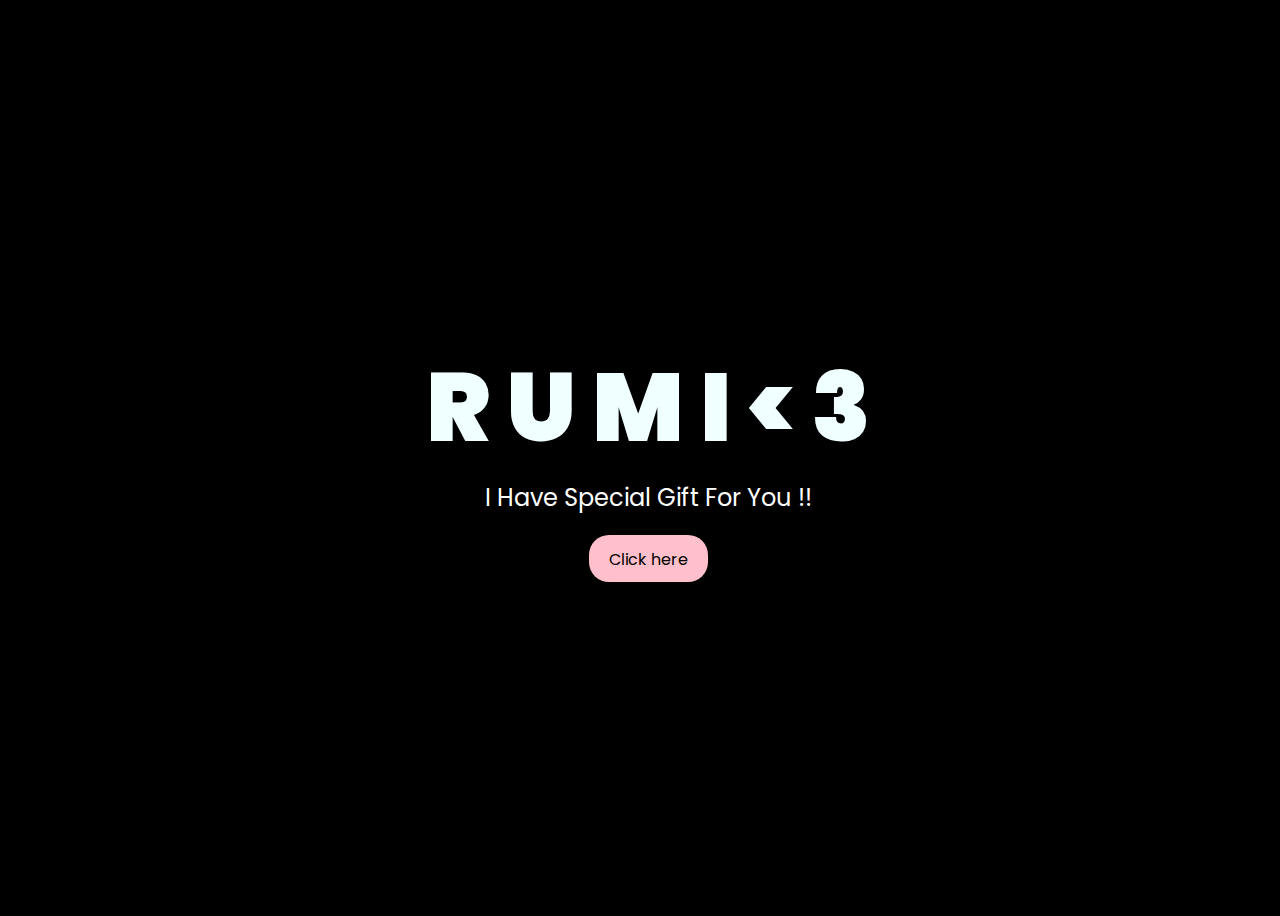
<file: index.html>
<!DOCTYPE html>
<html lang="en">
<head>
    <meta charset="UTF-8">
    <meta http-equiv="X-UA-Compatible" content="IE=edge">
    <meta name="viewport" content="width=device-width, initial-scale=1.0">
    <link rel="stylesheet" href="css/style.css">
    <link rel="icon" href="img/flowers.png" type="image/x-icon">
    <title>FLORES</title>
</head>
<body>
    <div class="greetings">
        <span>R</span>
        <span>U</span>
        <span>M</span>
        <span>I</span>
        <span><</span>
        <span>3</span>
            
    </div>
    <div class="description">
        <span>I Have Special Gift For You !!</span>
    </div>
    <div class="button">
        <button>
            <a href="FLORES.html">Click here</a>
        </button>
        
    </div>
</body>
</html>
</file>
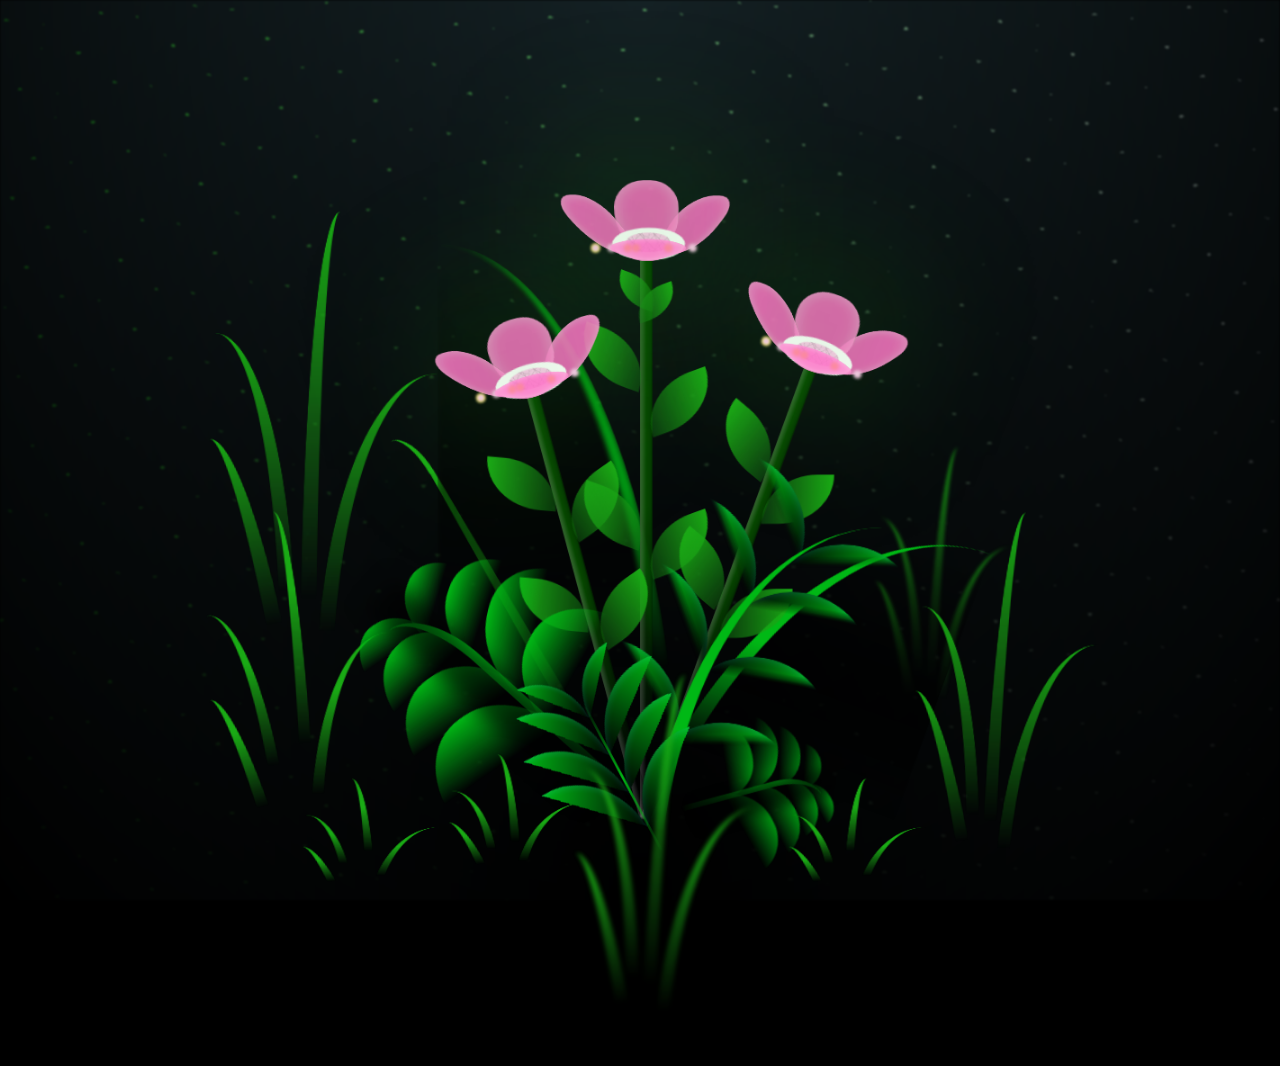
<file: FLORES.html>
<!DOCTYPE html>
<html lang="en">
<head>
    <meta charset="UTF-8">
    <meta http-equiv="X-UA-Compatible" content="IE=edge">
    <meta name="viewport" content="width=device-width, initial-scale=1.0">
    <link rel="stylesheet" href="css/main.css">
    <link rel="icon" href="img/flowers.png" type="image/x-icon">
    <title>FLORES</title>
</head>

<body class="container">
    <div class="night"></div>
    <div class="flowers">
      <div class="flower flower--1">
        <div class="flower__leafs flower__leafs--1">
          <div class="flower__leaf flower__leaf--1"></div>
          <div class="flower__leaf flower__leaf--2"></div>
          <div class="flower__leaf flower__leaf--3"></div>
          <div class="flower__leaf flower__leaf--4"></div>
          <div class="flower__white-circle"></div>
  
          <div class="flower__light flower__light--1"></div>
          <div class="flower__light flower__light--2"></div>
          <div class="flower__light flower__light--3"></div>
          <div class="flower__light flower__light--4"></div>
          <div class="flower__light flower__light--5"></div>
          <div class="flower__light flower__light--6"></div>
          <div class="flower__light flower__light--7"></div>
          <div class="flower__light flower__light--8"></div>
  
        </div>
        <div class="flower__line">
          <div class="flower__line__leaf flower__line__leaf--1"></div>
          <div class="flower__line__leaf flower__line__leaf--2"></div>
          <div class="flower__line__leaf flower__line__leaf--3"></div>
          <div class="flower__line__leaf flower__line__leaf--4"></div>
          <div class="flower__line__leaf flower__line__leaf--5"></div>
          <div class="flower__line__leaf flower__line__leaf--6"></div>
        </div>
      </div>
  
      <div class="flower flower--2">
        <div class="flower__leafs flower__leafs--2">
          <div class="flower__leaf flower__leaf--1"></div>
          <div class="flower__leaf flower__leaf--2"></div>
          <div class="flower__leaf flower__leaf--3"></div>
          <div class="flower__leaf flower__leaf--4"></div>
          <div class="flower__white-circle"></div>
  
          <div class="flower__light flower__light--1"></div>
          <div class="flower__light flower__light--2"></div>
          <div class="flower__light flower__light--3"></div>
          <div class="flower__light flower__light--4"></div>
          <div class="flower__light flower__light--5"></div>
          <div class="flower__light flower__light--6"></div>
          <div class="flower__light flower__light--7"></div>
          <div class="flower__light flower__light--8"></div>
  
        </div>
        <div class="flower__line">
          <div class="flower__line__leaf flower__line__leaf--1"></div>
          <div class="flower__line__leaf flower__line__leaf--2"></div>
          <div class="flower__line__leaf flower__line__leaf--3"></div>
          <div class="flower__line__leaf flower__line__leaf--4"></div>
        </div>
      </div>
  
      <div class="flower flower--3">
        <div class="flower__leafs flower__leafs--3">
          <div class="flower__leaf flower__leaf--1"></div>
          <div class="flower__leaf flower__leaf--2"></div>
          <div class="flower__leaf flower__leaf--3"></div>
          <div class="flower__leaf flower__leaf--4"></div>
          <div class="flower__white-circle"></div>
  
          <div class="flower__light flower__light--1"></div>
          <div class="flower__light flower__light--2"></div>
          <div class="flower__light flower__light--3"></div>
          <div class="flower__light flower__light--4"></div>
          <div class="flower__light flower__light--5"></div>
          <div class="flower__light flower__light--6"></div>
          <div class="flower__light flower__light--7"></div>
          <div class="flower__light flower__light--8"></div>
  
        </div>
        <div class="flower__line">
          <div class="flower__line__leaf flower__line__leaf--1"></div>
          <div class="flower__line__leaf flower__line__leaf--2"></div>
          <div class="flower__line__leaf flower__line__leaf--3"></div>
          <div class="flower__line__leaf flower__line__leaf--4"></div>
        </div>
      </div>
  
      <div class="grow-ans" style="--d:1.2s">
        <div class="flower__g-long">
          <div class="flower__g-long__top"></div>
          <div class="flower__g-long__bottom"></div>
        </div>
      </div>
  
      <div class="growing-grass">
        <div class="flower__grass flower__grass--1">
          <div class="flower__grass--top"></div>
          <div class="flower__grass--bottom"></div>
          <div class="flower__grass__leaf flower__grass__leaf--1"></div>
          <div class="flower__grass__leaf flower__grass__leaf--2"></div>
          <div class="flower__grass__leaf flower__grass__leaf--3"></div>
          <div class="flower__grass__leaf flower__grass__leaf--4"></div>
          <div class="flower__grass__leaf flower__grass__leaf--5"></div>
          <div class="flower__grass__leaf flower__grass__leaf--6"></div>
          <div class="flower__grass__leaf flower__grass__leaf--7"></div>
          <div class="flower__grass__leaf flower__grass__leaf--8"></div>
          <div class="flower__grass__overlay"></div>
        </div>
      </div>
  
      <div class="growing-grass">
        <div class="flower__grass flower__grass--2">
          <div class="flower__grass--top"></div>
          <div class="flower__grass--bottom"></div>
          <div class="flower__grass__leaf flower__grass__leaf--1"></div>
          <div class="flower__grass__leaf flower__grass__leaf--2"></div>
          <div class="flower__grass__leaf flower__grass__leaf--3"></div>
          <div class="flower__grass__leaf flower__grass__leaf--4"></div>
          <div class="flower__grass__leaf flower__grass__leaf--5"></div>
          <div class="flower__grass__leaf flower__grass__leaf--6"></div>
          <div class="flower__grass__leaf flower__grass__leaf--7"></div>
          <div class="flower__grass__leaf flower__grass__leaf--8"></div>
          <div class="flower__grass__overlay"></div>
        </div>
      </div>
  
      <div class="grow-ans" style="--d:2.4s">
        <div class="flower__g-right flower__g-right--1">
          <div class="leaf"></div>
        </div>
      </div>
  
      <div class="grow-ans" style="--d:2.8s">
        <div class="flower__g-right flower__g-right--2">
          <div class="leaf"></div>
        </div>
      </div>
  
      <div class="grow-ans" style="--d:2.8s">
        <div class="flower__g-front">
          <div class="flower__g-front__leaf-wrapper flower__g-front__leaf-wrapper--1">
            <div class="flower__g-front__leaf"></div>
          </div>
          <div class="flower__g-front__leaf-wrapper flower__g-front__leaf-wrapper--2">
            <div class="flower__g-front__leaf"></div>
          </div>
          <div class="flower__g-front__leaf-wrapper flower__g-front__leaf-wrapper--3">
            <div class="flower__g-front__leaf"></div>
          </div>
          <div class="flower__g-front__leaf-wrapper flower__g-front__leaf-wrapper--4">
            <div class="flower__g-front__leaf"></div>
          </div>
          <div class="flower__g-front__leaf-wrapper flower__g-front__leaf-wrapper--5">
            <div class="flower__g-front__leaf"></div>
          </div>
          <div class="flower__g-front__leaf-wrapper flower__g-front__leaf-wrapper--6">
            <div class="flower__g-front__leaf"></div>
          </div>
          <div class="flower__g-front__leaf-wrapper flower__g-front__leaf-wrapper--7">
            <div class="flower__g-front__leaf"></div>
          </div>
          <div class="flower__g-front__leaf-wrapper flower__g-front__leaf-wrapper--8">
            <div class="flower__g-front__leaf"></div>
          </div>
          <div class="flower__g-front__line"></div>
        </div>
      </div>
  
      <div class="grow-ans" style="--d:3.2s">
        <div class="flower__g-fr">
          <div class="leaf"></div>
          <div class="flower__g-fr__leaf flower__g-fr__leaf--1"></div>
          <div class="flower__g-fr__leaf flower__g-fr__leaf--2"></div>
          <div class="flower__g-fr__leaf flower__g-fr__leaf--3"></div>
          <div class="flower__g-fr__leaf flower__g-fr__leaf--4"></div>
          <div class="flower__g-fr__leaf flower__g-fr__leaf--5"></div>
          <div class="flower__g-fr__leaf flower__g-fr__leaf--6"></div>
          <div class="flower__g-fr__leaf flower__g-fr__leaf--7"></div>
          <div class="flower__g-fr__leaf flower__g-fr__leaf--8"></div>
        </div>
      </div>
  
      <div class="long-g long-g--0">
        <div class="grow-ans" style="--d:3s">
          <div class="leaf leaf--0"></div>
        </div>
        <div class="grow-ans" style="--d:2.2s">
          <div class="leaf leaf--1"></div>
        </div>
        <div class="grow-ans" style="--d:3.4s">
          <div class="leaf leaf--2"></div>
        </div>
        <div class="grow-ans" style="--d:3.6s">
          <div class="leaf leaf--3"></div>
        </div>
      </div>
  
      <div class="long-g long-g--1">
        <div class="grow-ans" style="--d:3.6s">
          <div class="leaf leaf--0"></div>
        </div>
        <div class="grow-ans" style="--d:3.8s">
          <div class="leaf leaf--1"></div>
        </div>
        <div class="grow-ans" style="--d:4s">
          <div class="leaf leaf--2"></div>
        </div>
        <div class="grow-ans" style="--d:4.2s">
          <div class="leaf leaf--3"></div>
        </div>
      </div>
  
      <div class="long-g long-g--2">
        <div class="grow-ans" style="--d:4s">
          <div class="leaf leaf--0"></div>
        </div>
        <div class="grow-ans" style="--d:4.2s">
          <div class="leaf leaf--1"></div>
        </div>
        <div class="grow-ans" style="--d:4.4s">
          <div class="leaf leaf--2"></div>
        </div>
        <div class="grow-ans" style="--d:4.6s">
          <div class="leaf leaf--3"></div>
        </div>
      </div>
  
      <div class="long-g long-g--3">
        <div class="grow-ans" style="--d:4s">
          <div class="leaf leaf--0"></div>
        </div>
        <div class="grow-ans" style="--d:4.2s">
          <div class="leaf leaf--1"></div>
        </div>
        <div class="grow-ans" style="--d:3s">
          <div class="leaf leaf--2"></div>
        </div>
        <div class="grow-ans" style="--d:3.6s">
          <div class="leaf leaf--3"></div>
        </div>
      </div>
  
      <div class="long-g long-g--4">
        <div class="grow-ans" style="--d:4s">
          <div class="leaf leaf--0"></div>
        </div>
        <div class="grow-ans" style="--d:4.2s">
          <div class="leaf leaf--1"></div>
        </div>
        <div class="grow-ans" style="--d:3s">
          <div class="leaf leaf--2"></div>
        </div>
        <div class="grow-ans" style="--d:3.6s">
          <div class="leaf leaf--3"></div>
        </div>
      </div>
  
      <div class="long-g long-g--5">
        <div class="grow-ans" style="--d:4s">
          <div class="leaf leaf--0"></div>
        </div>
        <div class="grow-ans" style="--d:4.2s">
          <div class="leaf leaf--1"></div>
        </div>
        <div class="grow-ans" style="--d:3s">
          <div class="leaf leaf--2"></div>
        </div>
        <div class="grow-ans" style="--d:3.6s">
          <div class="leaf leaf--3"></div>
        </div>
      </div>
  
      <div class="long-g long-g--6">
        <div class="grow-ans" style="--d:4.2s">
          <div class="leaf leaf--0"></div>
        </div>
        <div class="grow-ans" style="--d:4.4s">
          <div class="leaf leaf--1"></div>
        </div>
        <div class="grow-ans" style="--d:4.6s">
          <div class="leaf leaf--2"></div>
        </div>
        <div class="grow-ans" style="--d:4.8s">
          <div class="leaf leaf--3"></div>
        </div>
      </div>
  
      <div class="long-g long-g--7">
        <div class="grow-ans" style="--d:3s">
          <div class="leaf leaf--0"></div>
        </div>
        <div class="grow-ans" style="--d:3.2s">
          <div class="leaf leaf--1"></div>
        </div>
        <div class="grow-ans" style="--d:3.5s">
          <div class="leaf leaf--2"></div>
        </div>
        <div class="grow-ans" style="--d:3.6s">
          <div class="leaf leaf--3"></div>
        </div>
      </div>
    </div>
    <script src="main.js"></script>
  </body>
</html>
</file>
<file: css/style.css>
@import url('https://fonts.googleapis.com/css2?family=Poppins:ital,wght@0,500;1,900&display=swap');
*{
    font-family: 'Poppins',cursive;
}
body{
    color: azure;
    width: 100%;
    height: 100vh;
    display: flex;
    flex-direction: column;
    align-items: center;
    justify-content: center;
    background-color: black;
}
.greetings{
    font-size: 6rem;
    font-weight: 900;
}
.greetings > span{
    animation: glow 2.5s ease-in-out infinite;
}
@keyframes glow{
    0%, 100%{
        color: #fff;
        text-shadow: 0 0 12px #ffccee, 0 0 50px #ffccee, 0 0 100px #ffccee;
    }
    10%, 90%{
        color: #696565;
        text-shadow: none;
    }
}
.greetings > span:nth-child(2){
    animation-delay: .2s ;
}
.greetings > span:nth-child(3){
    animation-delay: .4s ;
}
.greetings > span:nth-child(4){
    animation-delay: .6s;
}
.greetings > span:nth-child(5){
    animation-delay: .8s;
}

.description{
    font-size: 1.5rem;
    margin-bottom: 20px;
}

.button a{
    text-decoration: none;
    font-size: 1rem;
    color: #111;
}

@media screen and (max-width:574px){
    .greetings{
        display: block;
        font-size: 3rem;
        font-weight: 500;
        text-align: center;
    }
    .description{
        font-size: 1rem;
    }
    
    .button a{
        font-size: .5rem;
    }
}

.description{
    color: #ffffff;
}

/* Estilo para el botón */
.button button {
    background-color: pink; /* Fondo amarillo */
    border: none; /* Sin bordes */
    padding: 10px 20px; /* Ajusta el relleno según tu preferencia */
    font-size: 18px; /* Tamaño de fuente */
    cursor: pointer;
    position: relative; /* Necesario para el resplandor */
    border-radius: 20px; /* Esquinas redondeadas */
    transition: background-color 0.3s ease-in-out; /* Transición suave para el color de fondo */
  }
  
  /* Estilo para el enlace dentro del botón */
  .button button a {
    text-decoration: none; /* Elimina el subrayado del enlace */
    color: inherit; /* Hereda el color del texto del botón */
  }
  
  /* Efecto de resplandor al pasar el cursor sobre el botón */
  .button button:hover {
    background-color: white; /* Cambia el color de fondo al pasar el mouse a naranja */
    box-shadow: 0 0 10px yello, 0 0 20px yellow, 0 0 30px yellow; /* Efecto de resplandor amarillo */
  }
</file>
<file: css/main.css>
*,
*::after,
*::before {
  padding: 0;
  margin: 0;
  box-sizing: border-box;
}

:root {
  --dark-color: #000;
}

body {
  display: flex;
  align-items: flex-end;
  justify-content: center;
  min-height: 100vh;
  background-color: var(--dark-color);
  overflow: hidden;
  perspective: 1000px;
}

.night {
  position: fixed;
  left: 50%;
  top: 0;
  transform: translateX(-50%);
  width: 100%;
  height: 100%;
  filter: blur(0.1vmin);
  background-image: radial-gradient(ellipse at top, transparent 0%, var(--dark-color)), 
  radial-gradient(ellipse at bottom, var(--dark-color), rgba(145, 233, 255, 0.2)), 
  repeating-linear-gradient(220deg, rgb(0, 0, 0) 0px, rgb(0, 0, 0) 19px, transparent 19px, 
  transparent 22px), repeating-linear-gradient(189deg, rgb(0, 0, 0) 0px, rgb(0, 0, 0) 19px, 
  transparent 19px, transparent 22px), repeating-linear-gradient(148deg, rgb(0, 0, 0) 0px, 
  rgb(0, 0, 0) 19px, transparent 19px, transparent 22px), linear-gradient(90deg, rgb(21, 255, 0), 
  rgb(240, 240, 240));
}

.flowers {
  position: relative;
  transform: scale(0.9);
}

.flower {
  position: absolute;
  bottom: 10vmin;
  transform-origin: bottom center;
  z-index: 10;
  --fl-speed: 0.8s;
}
.flower--1 {
  -webkit-animation: moving-flower-1 4s linear infinite;
          animation: moving-flower-1 4s linear infinite;
}
.flower--1 .flower__line {
  height: 70vmin;
  -webkit-animation-delay: 0.3s;
          animation-delay: 0.3s;
}
.flower--1 .flower__line__leaf--1 {
  -webkit-animation: blooming-leaf-right var(--fl-speed) 1.6s backwards;
          animation: blooming-leaf-right var(--fl-speed) 1.6s backwards;
}
.flower--1 .flower__line__leaf--2 {
  -webkit-animation: blooming-leaf-right var(--fl-speed) 1.4s backwards;
          animation: blooming-leaf-right var(--fl-speed) 1.4s backwards;
}
.flower--1 .flower__line__leaf--3 {
  -webkit-animation: blooming-leaf-left var(--fl-speed) 1.2s backwards;
          animation: blooming-leaf-left var(--fl-speed) 1.2s backwards;
}
.flower--1 .flower__line__leaf--4 {
  -webkit-animation: blooming-leaf-left var(--fl-speed) 1s backwards;
          animation: blooming-leaf-left var(--fl-speed) 1s backwards;
}
.flower--1 .flower__line__leaf--5 {
  -webkit-animation: blooming-leaf-right var(--fl-speed) 1.8s backwards;
          animation: blooming-leaf-right var(--fl-speed) 1.8s backwards;
}
.flower--1 .flower__line__leaf--6 {
  -webkit-animation: blooming-leaf-left var(--fl-speed) 2s backwards;
          animation: blooming-leaf-left var(--fl-speed) 2s backwards;
}
.flower--2 {
  left: 50%;
  transform: rotate(20deg);
  -webkit-animation: moving-flower-2 4s linear infinite;
          animation: moving-flower-2 4s linear infinite;
}
.flower--2 .flower__line {
  height: 60vmin;
  -webkit-animation-delay: 0.6s;
          animation-delay: 0.6s;
}
.flower--2 .flower__line__leaf--1 {
  -webkit-animation: blooming-leaf-right var(--fl-speed) 1.9s backwards;
          animation: blooming-leaf-right var(--fl-speed) 1.9s backwards;
}
.flower--2 .flower__line__leaf--2 {
  -webkit-animation: blooming-leaf-right var(--fl-speed) 1.7s backwards;
          animation: blooming-leaf-right var(--fl-speed) 1.7s backwards;
}
.flower--2 .flower__line__leaf--3 {
  -webkit-animation: blooming-leaf-left var(--fl-speed) 1.5s backwards;
          animation: blooming-leaf-left var(--fl-speed) 1.5s backwards;
}
.flower--2 .flower__line__leaf--4 {
  -webkit-animation: blooming-leaf-left var(--fl-speed) 1.3s backwards;
          animation: blooming-leaf-left var(--fl-speed) 1.3s backwards;
}
.flower--3 {
  left: 50%;
  transform: rotate(-15deg);
  -webkit-animation: moving-flower-3 4s linear infinite;
          animation: moving-flower-3 4s linear infinite;
}
.flower--3 .flower__line {
  -webkit-animation-delay: 0.9s;
          animation-delay: 0.9s;
}
.flower--3 .flower__line__leaf--1 {
  -webkit-animation: blooming-leaf-right var(--fl-speed) 2.5s backwards;
          animation: blooming-leaf-right var(--fl-speed) 2.5s backwards;
}
.flower--3 .flower__line__leaf--2 {
  -webkit-animation: blooming-leaf-right var(--fl-speed) 2.3s backwards;
          animation: blooming-leaf-right var(--fl-speed) 2.3s backwards;
}
.flower--3 .flower__line__leaf--3 {
  -webkit-animation: blooming-leaf-left var(--fl-speed) 2.1s backwards;
          animation: blooming-leaf-left var(--fl-speed) 2.1s backwards;
}
.flower--3 .flower__line__leaf--4 {
  -webkit-animation: blooming-leaf-left var(--fl-speed) 1.9s backwards;
          animation: blooming-leaf-left var(--fl-speed) 1.9s backwards;
}
.flower__leafs {
  position: relative;
  -webkit-animation: blooming-flower 2s backwards;
          animation: blooming-flower 2s backwards;
}
.flower__leafs--1 {
  -webkit-animation-delay: 1.1s;
          animation-delay: 1.1s;
}
.flower__leafs--2 {
  -webkit-animation-delay: 1.4s;
          animation-delay: 1.4s;
}
.flower__leafs--3 {
  -webkit-animation-delay: 1.7s;
          animation-delay: 1.7s;
}
.flower__leafs::after {
  content: "";
  position: absolute;
  left: 0;
  top: 0;
  transform: translate(-50%, -100%);
  width: 8vmin;
  height: 8vmin;
  background-color: #1aaa15;
  filter: blur(10vmin);
}
.flower__leaf {
  position: absolute;
  bottom: 0;
  left: 50%;
  width: 8vmin;
  height: 11vmin;
  border-radius: 51% 49% 47% 53%/44% 45% 55% 69%;
  background-color: #1aaa15;
  background-image: linear-gradient(to top, #ff6ec7, #ff6ec7);
  transform-origin: bottom center;
  opacity: 0.9;
  box-shadow: inset 0 0 2vmin rgba(255, 255, 255, 0.5);
}
.flower__leaf--1 {
  transform: translate(-10%, 1%) rotateY(40deg) rotateX(-50deg);
}
.flower__leaf--2 {
  transform: translate(-50%, -4%) rotateX(40deg);
}
.flower__leaf--3 {
  transform: translate(-90%, 0%) rotateY(45deg) rotateX(50deg);
}
.flower__leaf--4 {
  width: 8vmin;
  height: 8vmin;
  transform-origin: bottom left;
  border-radius: 4vmin 10vmin 4vmin 4vmin;
  transform: translate(0%, 18%) rotateX(70deg) rotate(-43deg);
  background-image: linear-gradient(to top, #ff6ec7, #ff6ec7);
  z-index: 1;
  opacity: 0.8;
}
.flower__white-circle {
  position: absolute;
  left: -3.5vmin;
  top: -3vmin;
  width: 9vmin;
  height: 4vmin;
  border-radius: 50%;
  background-color: #ffffff;
}
.flower__white-circle::after {
  content: "";
  position: absolute;
  left: 50%;
  top: 45%;
  transform: translate(-50%, -50%);
  width: 60%;
  height: 60%;
  border-radius: inherit;
  background-image: repeating-linear-gradient(135deg, rgba(0, 0, 0, 0.03) 0px, 
  rgba(0, 0, 0, 0.03) 1px, transparent 1px, transparent 12px), repeating-linear-gradient(45deg, 
  rgba(0, 0, 0, 0.03) 0px, rgba(0, 0, 0, 0.03) 1px, transparent 1px, transparent 12px), 
  repeating-linear-gradient(67.5deg, rgba(0, 0, 0, 0.03) 0px, rgba(0, 0, 0, 0.03) 1px, 
  transparent 1px, transparent 12px), repeating-linear-gradient(135deg, rgba(0, 0, 0, 0.03) 0px, 
  rgba(0, 0, 0, 0.03) 1px, transparent 1px, transparent 12px), repeating-linear-gradient(45deg, 
  rgba(0, 0, 0, 0.03) 0px, rgba(0, 0, 0, 0.03) 1px, transparent 1px, transparent 12px), 
  repeating-linear-gradient(112.5deg, rgba(0, 0, 0, 0.03) 0px, rgba(0, 0, 0, 0.03) 1px, 
  transparent 1px, transparent 12px), repeating-linear-gradient(112.5deg, rgba(0, 0, 0, 0.03) 0px, 
  rgba(0, 0, 0, 0.03) 1px, transparent 1px, transparent 12px), repeating-linear-gradient(45deg, 
  rgba(0, 0, 0, 0.03) 0px, rgba(0, 0, 0, 0.03) 1px, transparent 1px, transparent 12px), 
  repeating-linear-gradient(22.5deg, rgba(0, 0, 0, 0.03) 0px, rgba(0, 0, 0, 0.03) 1px, 
  transparent 1px, transparent 12px), repeating-linear-gradient(45deg, rgba(0, 0, 0, 0.03) 0px, 
  rgba(0, 0, 0, 0.03) 1px, transparent 1px, transparent 12px), repeating-linear-gradient(22.5deg, 
  rgba(0, 0, 0, 0.03) 0px, rgba(0, 0, 0, 0.03) 1px, transparent 1px, transparent 12px), 
  repeating-linear-gradient(135deg, rgba(0, 0, 0, 0.03) 0px, rgba(0, 0, 0, 0.03) 1px, 
  transparent 1px, transparent 12px), repeating-linear-gradient(157.5deg, rgba(0, 0, 0, 0.03) 0px, 
  rgba(0, 0, 0, 0.03) 1px, transparent 1px, transparent 12px), repeating-linear-gradient(67.5deg, 
  rgba(0, 0, 0, 0.03) 0px, rgba(0, 0, 0, 0.03) 1px, transparent 1px, transparent 12px), 
  repeating-linear-gradient(67.5deg, rgba(0, 0, 0, 0.03) 0px, rgba(0, 0, 0, 0.03) 1px, 
  transparent 1px, transparent 12px), linear-gradient(90deg, rgb(255, 204, 238), rgb(255, 204, 238));
}
.flower__line {
  height: 55vmin;
  width: 1.5vmin;
  background-image: linear-gradient(to left, rgba(0, 0, 0, 0.2), transparent, 
  rgba(255, 255, 255, 0.2)), linear-gradient(to top, transparent 10%, #064600, #064600);
  box-shadow: inset 0 0 2px rgba(0, 0, 0, 0.5);
  -webkit-animation: grow-flower-tree 4s backwards;
          animation: grow-flower-tree 4s backwards;
}
.flower__line__leaf {
  --w: 7vmin;
  --h: calc(var(--w) + 2vmin);
  position: absolute;
  top: 20%;
  left: 90%;
  width: var(--w);
  height: var(--h);
  border-top-right-radius: var(--h);
  border-bottom-left-radius: var(--h);
  background-image: linear-gradient(to top, rgba(20, 122, 20, 0.4), #1aaa15);
}
.flower__line__leaf--1 {
  transform: rotate(70deg) rotateY(30deg);
}
.flower__line__leaf--2 {
  top: 45%;
  transform: rotate(70deg) rotateY(30deg);
}
.flower__line__leaf--3, .flower__line__leaf--4, .flower__line__leaf--6 {
  border-top-right-radius: 0;
  border-bottom-left-radius: 0;
  border-top-left-radius: var(--h);
  border-bottom-right-radius: var(--h);
  left: -460%;
  top: 12%;
  transform: rotate(-70deg) rotateY(30deg);
}
.flower__line__leaf--4 {
  top: 40%;
}
.flower__line__leaf--5 {
  top: 0;
  transform-origin: left;
  transform: rotate(70deg) rotateY(30deg) scale(0.6);
}
.flower__line__leaf--6 {
  top: -2%;
  left: -450%;
  transform-origin: right;
  transform: rotate(-70deg) rotateY(30deg) scale(0.6);
}
.flower__light {
  position: absolute;
  bottom: 0vmin;
  width: 1vmin;
  height: 1vmin;
  background-color: rgb(255, 255,0 );
  border-radius: 50%;
  filter: blur(0.2vmin);
  -webkit-animation: light-ans 4s linear infinite backwards;
          animation: light-ans 4s linear infinite backwards;
}
.flower__light:nth-child(odd) {
  background-color: #ffccee;
}
.flower__light--1 {
  left: -2vmin;
  -webkit-animation-delay: 1s;
          animation-delay: 1s;
}
.flower__light--2 {
  left: 3vmin;
  -webkit-animation-delay: 0.5s;
          animation-delay: 0.5s;
}
.flower__light--3 {
  left: -6vmin;
  -webkit-animation-delay: 0.3s;
          animation-delay: 0.3s;
}
.flower__light--4 {
  left: 6vmin;
  -webkit-animation-delay: 0.9s;
          animation-delay: 0.9s;
}
.flower__light--5 {
  left: -1vmin;
  -webkit-animation-delay: 1.5s;
          animation-delay: 1.5s;
}
.flower__light--6 {
  left: -4vmin;
  -webkit-animation-delay: 3s;
          animation-delay: 3s;
}
.flower__light--7 {
  left: 3vmin;
  -webkit-animation-delay: 2s;
          animation-delay: 2s;
}
.flower__light--8 {
  left: -6vmin;
  -webkit-animation-delay: 3.5s;
          animation-delay: 3.5s;
}
.flower__grass {
  --c: #00b815;
  --line-w: 1.5vmin;
  position: absolute;
  bottom: 12vmin;
  left: -7vmin;
  display: flex;
  flex-direction: column;
  align-items: flex-end;
  z-index: 20;
  transform-origin: bottom center;
  transform: rotate(-48deg) rotateY(40deg);
}
.flower__grass--1 {
  -webkit-animation: moving-grass 2s linear infinite;
          animation: moving-grass 2s linear infinite;
}
.flower__grass--2 {
  left: 2vmin;
  bottom: 10vmin;
  transform: scale(0.5) rotate(75deg) rotateX(10deg) rotateY(-200deg);
  opacity: 0.8;
  z-index: 0;
  -webkit-animation: moving-grass--2 1.5s linear infinite;
          animation: moving-grass--2 1.5s linear infinite;
}
.flower__grass--top {
  width: 7vmin;
  height: 10vmin;
  border-top-right-radius: 100%;
  border-right: var(--line-w) solid var(--c);
  transform-origin: bottom center;
  transform: rotate(-2deg);
}
.flower__grass--bottom {
  margin-top: -2px;
  width: var(--line-w);
  height: 25vmin;
  background-image: linear-gradient(to top, transparent, var(--c));
}
.flower__grass__leaf {
  --size: 10vmin;
  position: absolute;
  width: calc(var(--size) * 2.1);
  height: var(--size);
  border-top-left-radius: var(--size);
  border-top-right-radius: var(--size);
  background-image: linear-gradient(to top, transparent, transparent 30%, var(--c));
  z-index: 100;
}
.flower__grass__leaf--1 {
  top: -6%;
  left: 30%;
  --size: 6vmin;
  transform: rotate(-20deg);
  -webkit-animation: growing-grass-ans--1 2s 2.6s backwards;
          animation: growing-grass-ans--1 2s 2.6s backwards;
}
@-webkit-keyframes growing-grass-ans--1 {
  0% {
    transform-origin: bottom left;
    transform: rotate(-20deg) scale(0);
  }
}
@keyframes growing-grass-ans--1 {
  0% {
    transform-origin: bottom left;
    transform: rotate(-20deg) scale(0);
  }
}
.flower__grass__leaf--2 {
  top: -5%;
  left: -110%;
  --size: 6vmin;
  transform: rotate(10deg);
  -webkit-animation: growing-grass-ans--2 2s 2.4s linear backwards;
          animation: growing-grass-ans--2 2s 2.4s linear backwards;
}
@-webkit-keyframes growing-grass-ans--2 {
  0% {
    transform-origin: bottom right;
    transform: rotate(10deg) scale(0);
  }
}
@keyframes growing-grass-ans--2 {
  0% {
    transform-origin: bottom right;
    transform: rotate(10deg) scale(0);
  }
}
.flower__grass__leaf--3 {
  top: 5%;
  left: 60%;
  --size: 8vmin;
  transform: rotate(-18deg) rotateX(-20deg);
  -webkit-animation: growing-grass-ans--3 2s 2.2s linear backwards;
          animation: growing-grass-ans--3 2s 2.2s linear backwards;
}
@-webkit-keyframes growing-grass-ans--3 {
  0% {
    transform-origin: bottom left;
    transform: rotate(-18deg) rotateX(-20deg) scale(0);
  }
}
@keyframes growing-grass-ans--3 {
  0% {
    transform-origin: bottom left;
    transform: rotate(-18deg) rotateX(-20deg) scale(0);
  }
}
.flower__grass__leaf--4 {
  top: 6%;
  left: -135%;
  --size: 8vmin;
  transform: rotate(2deg);
  -webkit-animation: growing-grass-ans--4 2s 2s linear backwards;
          animation: growing-grass-ans--4 2s 2s linear backwards;
}
@-webkit-keyframes growing-grass-ans--4 {
  0% {
    transform-origin: bottom right;
    transform: rotate(2deg) scale(0);
  }
}
@keyframes growing-grass-ans--4 {
  0% {
    transform-origin: bottom right;
    transform: rotate(2deg) scale(0);
  }
}
.flower__grass__leaf--5 {
  top: 20%;
  left: 60%;
  --size: 10vmin;
  transform: rotate(-24deg) rotateX(-20deg);
  -webkit-animation: growing-grass-ans--5 2s 1.8s linear backwards;
          animation: growing-grass-ans--5 2s 1.8s linear backwards;
}
@-webkit-keyframes growing-grass-ans--5 {
  0% {
    transform-origin: bottom left;
    transform: rotate(-24deg) rotateX(-20deg) scale(0);
  }
}
@keyframes growing-grass-ans--5 {
  0% {
    transform-origin: bottom left;
    transform: rotate(-24deg) rotateX(-20deg) scale(0);
  }
}
.flower__grass__leaf--6 {
  top: 22%;
  left: -180%;
  --size: 10vmin;
  transform: rotate(10deg);
  -webkit-animation: growing-grass-ans--6 2s 1.6s linear backwards;
          animation: growing-grass-ans--6 2s 1.6s linear backwards;
}
@-webkit-keyframes growing-grass-ans--6 {
  0% {
    transform-origin: bottom right;
    transform: rotate(10deg) scale(0);
  }
}
@keyframes growing-grass-ans--6 {
  0% {
    transform-origin: bottom right;
    transform: rotate(10deg) scale(0);
  }
}
.flower__grass__leaf--7 {
  top: 39%;
  left: 70%;
  --size: 10vmin;
  transform: rotate(-10deg);
  -webkit-animation: growing-grass-ans--7 2s 1.4s linear backwards;
          animation: growing-grass-ans--7 2s 1.4s linear backwards;
}
@-webkit-keyframes growing-grass-ans--7 {
  0% {
    transform-origin: bottom left;
    transform: rotate(-10deg) scale(0);
  }
}
@keyframes growing-grass-ans--7 {
  0% {
    transform-origin: bottom left;
    transform: rotate(-10deg) scale(0);
  }
}
.flower__grass__leaf--8 {
  top: 40%;
  left: -215%;
  --size: 11vmin;
  transform: rotate(10deg);
  -webkit-animation: growing-grass-ans--8 2s 1.2s linear backwards;
          animation: growing-grass-ans--8 2s 1.2s linear backwards;
}
@-webkit-keyframes growing-grass-ans--8 {
  0% {
    transform-origin: bottom right;
    transform: rotate(10deg) scale(0);
  }
}
@keyframes growing-grass-ans--8 {
  0% {
    transform-origin: bottom right;
    transform: rotate(10deg) scale(0);
  }
}
.flower__grass__overlay {
  position: absolute;
  top: -10%;
  right: 0%;
  width: 100%;
  height: 100%;
  background-color: rgba(0, 0, 0, 0.6);
  filter: blur(1.5vmin);
  z-index: 100;
}
.flower__g-long {
  --w: 2vmin;
  --h: 6vmin;
  --c: #1aaa15;
  position: absolute;
  bottom: 10vmin;
  left: -3vmin;
  transform-origin: bottom center;
  transform: rotate(-30deg) rotateY(-20deg);
  display: flex;
  flex-direction: column;
  align-items: flex-end;
  -webkit-animation: flower-g-long-ans 3s linear infinite;
          animation: flower-g-long-ans 3s linear infinite;
}
@-webkit-keyframes flower-g-long-ans {
  0%, 100% {
    transform: rotate(-30deg) rotateY(-20deg);
  }
  50% {
    transform: rotate(-32deg) rotateY(-20deg);
  }
}
@keyframes flower-g-long-ans {
  0%, 100% {
    transform: rotate(-30deg) rotateY(-20deg);
  }
  50% {
    transform: rotate(-32deg) rotateY(-20deg);
  }
}
.flower__g-long__top {
  top: calc(var(--h) * -1);
  width: calc(var(--w) + 1vmin);
  height: var(--h);
  border-top-right-radius: 100%;
  border-right: 0.7vmin solid var(--c);
  transform: translate(-0.7vmin, 1vmin);
}
.flower__g-long__bottom {
  width: var(--w);
  height: 50vmin;
  transform-origin: bottom center;
  background-image: linear-gradient(to top, transparent 30%, var(--c));
  box-shadow: inset 0 0 2px rgba(0, 0, 0, 0.5);
  -webkit-clip-path: polygon(35% 0, 65% 1%, 100% 100%, 0% 100%);
          clip-path: polygon(35% 0, 65% 1%, 100% 100%, 0% 100%);
}
.flower__g-right {
  position: absolute;
  bottom: 6vmin;
  left: -2vmin;
  transform-origin: bottom left;
  transform: rotate(20deg);
}
.flower__g-right .leaf {
  width: 30vmin;
  height: 50vmin;
  border-top-left-radius: 100%;
  border-left: 2vmin solid #00b815;
  background-image: linear-gradient(to bottom, transparent, var(--dark-color) 60%);
  -webkit-mask-image: linear-gradient(to top, transparent 30%, #00b815 60%);
}
.flower__g-right--1 {
  -webkit-animation: flower-g-right-ans 2.5s linear infinite;
          animation: flower-g-right-ans 2.5s linear infinite;
}
.flower__g-right--2 {
  left: 5vmin;
  transform: rotateY(-180deg);
  -webkit-animation: flower-g-right-ans--2 3s linear infinite;
          animation: flower-g-right-ans--2 3s linear infinite;
}
.flower__g-right--2 .leaf {
  height: 75vmin;
  filter: blur(0.3vmin);
  opacity: 0.8;
}
@-webkit-keyframes flower-g-right-ans {
  0%, 100% {
    transform: rotate(20deg);
  }
  50% {
    transform: rotate(24deg) rotateX(-20deg);
  }
}
@keyframes flower-g-right-ans {
  0%, 100% {
    transform: rotate(20deg);
  }
  50% {
    transform: rotate(24deg) rotateX(-20deg);
  }
}
@-webkit-keyframes flower-g-right-ans--2 {
  0%, 100% {
    transform: rotateY(-180deg) rotate(0deg) rotateX(-20deg);
  }
  50% {
    transform: rotateY(-180deg) rotate(6deg) rotateX(-20deg);
  }
}
@keyframes flower-g-right-ans--2 {
  0%, 100% {
    transform: rotateY(-180deg) rotate(0deg) rotateX(-20deg);
  }
  50% {
    transform: rotateY(-180deg) rotate(6deg) rotateX(-20deg);
  }
}
.flower__g-front {
  position: absolute;
  bottom: 6vmin;
  left: 2.5vmin;
  z-index: 100;
  transform-origin: bottom center;
  transform: rotate(-28deg) rotateY(30deg) scale(1.04);
  -webkit-animation: flower__g-front-ans 2s linear infinite;
          animation: flower__g-front-ans 2s linear infinite;
}
@-webkit-keyframes flower__g-front-ans {
  0%, 100% {
    transform: rotate(-28deg) rotateY(30deg) scale(1.04);
  }
  50% {
    transform: rotate(-35deg) rotateY(40deg) scale(1.04);
  }
}
@keyframes flower__g-front-ans {
  0%, 100% {
    transform: rotate(-28deg) rotateY(30deg) scale(1.04);
  }
  50% {
    transform: rotate(-35deg) rotateY(40deg) scale(1.04);
  }
}
.flower__g-front__line {
  width: 0.3vmin;
  height: 20vmin;
  background-image: linear-gradient(to top, transparent, #00b815, transparent 100%);
  position: relative;
}
.flower__g-front__leaf-wrapper {
  position: absolute;
  top: 0;
  left: 0;
  transform-origin: bottom left;
  transform: rotate(10deg);
}
.flower__g-front__leaf-wrapper:nth-child(even) {
  left: 0vmin;
  transform: rotateY(-180deg) rotate(5deg);
  -webkit-animation: flower__g-front__leaf-left-ans 1s ease-in backwards;
          animation: flower__g-front__leaf-left-ans 1s ease-in backwards;
}
.flower__g-front__leaf-wrapper:nth-child(odd) {
  -webkit-animation: flower__g-front__leaf-ans 1s ease-in backwards;
          animation: flower__g-front__leaf-ans 1s ease-in backwards;
}
.flower__g-front__leaf-wrapper--1 {
  top: -8vmin;
  transform: scale(0.7);
  -webkit-animation: flower__g-front__leaf-ans 1s 5.5s ease-in backwards !important;
          animation: flower__g-front__leaf-ans 1s 5.5s ease-in backwards !important;
}
.flower__g-front__leaf-wrapper--2 {
  top: -8vmin;
  transform: rotateY(-180deg) scale(0.7) !important;
  -webkit-animation: flower__g-front__leaf-left-ans-2 1s 4.6s ease-in backwards !important;
          animation: flower__g-front__leaf-left-ans-2 1s 4.6s ease-in backwards !important;
}
.flower__g-front__leaf-wrapper--3 {
  top: -3vmin;
  -webkit-animation: flower__g-front__leaf-ans 1s 4.6s ease-in backwards;
          animation: flower__g-front__leaf-ans 1s 4.6s ease-in backwards;
}
.flower__g-front__leaf-wrapper--4 {
  top: -3vmin;
  transform: rotateY(-180deg) scale(0.9) !important;
  -webkit-animation: flower__g-front__leaf-left-ans-2 1s 4.6s ease-in backwards !important;
          animation: flower__g-front__leaf-left-ans-2 1s 4.6s ease-in backwards !important;
}
@-webkit-keyframes flower__g-front__leaf-left-ans-2 {
  0% {
    transform: rotateY(-180deg) scale(0);
  }
}
@keyframes flower__g-front__leaf-left-ans-2 {
  0% {
    transform: rotateY(-180deg) scale(0);
  }
}
.flower__g-front__leaf-wrapper--5, .flower__g-front__leaf-wrapper--6 {
  top: 2vmin;
}
.flower__g-front__leaf-wrapper--7, .flower__g-front__leaf-wrapper--8 {
  top: 6.5vmin;
}
.flower__g-front__leaf-wrapper--2 {
  -webkit-animation-delay: 5.2s !important;
          animation-delay: 5.2s !important;
}
.flower__g-front__leaf-wrapper--3 {
  -webkit-animation-delay: 4.9s !important;
          animation-delay: 4.9s !important;
}
.flower__g-front__leaf-wrapper--5 {
  -webkit-animation-delay: 4.3s !important;
          animation-delay: 4.3s !important;
}
.flower__g-front__leaf-wrapper--6 {
  -webkit-animation-delay: 4.1s !important;
          animation-delay: 4.1s !important;
}
.flower__g-front__leaf-wrapper--7 {
  -webkit-animation-delay: 3.8s !important;
          animation-delay: 3.8s !important;
}
.flower__g-front__leaf-wrapper--8 {
  -webkit-animation-delay: 3.5s !important;
          animation-delay: 3.5s !important;
}
@-webkit-keyframes flower__g-front__leaf-ans {
  0% {
    transform: rotate(10deg) scale(0);
  }
}
@keyframes flower__g-front__leaf-ans {
  0% {
    transform: rotate(10deg) scale(0);
  }
}
@-webkit-keyframes flower__g-front__leaf-left-ans {
  0% {
    transform: rotateY(-180deg) rotate(5deg) scale(0);
  }
}
@keyframes flower__g-front__leaf-left-ans {
  0% {
    transform: rotateY(-180deg) rotate(5deg) scale(0);
  }
}
.flower__g-front__leaf {
  width: 10vmin;
  height: 10vmin;
  border-radius: 100% 0% 0% 100%/100% 100% 0% 0%;
  box-shadow: inset 0 2px 1vmin hsla(184deg, 97%, 58%, 0.2);
  background-image: linear-gradient(to bottom left, transparent, var(--dark-color)), 
  linear-gradient(to bottom right, #00b815 50%, transparent 50%, transparent);
  -webkit-mask-image: linear-gradient(to bottom right, #00b815 50%, transparent 50%, transparent);
  mask-image: linear-gradient(to bottom right, #00b815 50%, transparent 50%, transparent);
}
.flower__g-fr {
  position: absolute;
  bottom: -4vmin;
  left: vmin;
  transform-origin: bottom left;
  z-index: 10;
  -webkit-animation: flower__g-fr-ans 2s linear infinite;
          animation: flower__g-fr-ans 2s linear infinite;
}
@-webkit-keyframes flower__g-fr-ans {
  0%, 100% {
    transform: rotate(2deg);
  }
  50% {
    transform: rotate(4deg);
  }
}
@keyframes flower__g-fr-ans {
  0%, 100% {
    transform: rotate(2deg);
  }
  50% {
    transform: rotate(4deg);
  }
}
.flower__g-fr .leaf {
  width: 30vmin;
  height: 50vmin;
  border-top-left-radius: 100%;
  border-left: 2vmin solid #00b815;
  -webkit-mask-image: linear-gradient(to top, transparent 25%, #00b815 50%);
  position: relative;
  z-index: 1;
}
.flower__g-fr__leaf {
  position: absolute;
  top: 0;
  left: 0;
  width: 10vmin;
  height: 10vmin;
  border-radius: 100% 0% 0% 100%/100% 100% 0% 0%;
  box-shadow: inset 0 2px 1vmin hsla(184deg, 97%, 58%, 0.2);
  background-image: linear-gradient(to bottom left, transparent, var(--dark-color) 98%), 
  linear-gradient(to bottom right, #00b815 45%, transparent 50%, transparent);
  -webkit-mask-image: linear-gradient(135deg, #00b815 40%, transparent 50%, transparent);
}
.flower__g-fr__leaf--1 {
  left: 20vmin;
  transform: rotate(45deg);
  -webkit-animation: flower__g-fr-leaft-ans-1 0.5s 5.2s linear backwards;
          animation: flower__g-fr-leaft-ans-1 0.5s 5.2s linear backwards;
}
@-webkit-keyframes flower__g-fr-leaft-ans-1 {
  0% {
    transform-origin: left;
    transform: rotate(45deg) scale(0);
  }
}
@keyframes flower__g-fr-leaft-ans-1 {
  0% {
    transform-origin: left;
    transform: rotate(45deg) scale(0);
  }
}
.flower__g-fr__leaf--2 {
  left: 12vmin;
  top: -7vmin;
  transform: rotate(25deg) rotateY(-180deg);
  -webkit-animation: flower__g-fr-leaft-ans-6 0.5s 5s linear backwards;
          animation: flower__g-fr-leaft-ans-6 0.5s 5s linear backwards;
}
.flower__g-fr__leaf--3 {
  left: 15vmin;
  top: 6vmin;
  transform: rotate(55deg);
  -webkit-animation: flower__g-fr-leaft-ans-5 0.5s 4.8s linear backwards;
          animation: flower__g-fr-leaft-ans-5 0.5s 4.8s linear backwards;
}
.flower__g-fr__leaf--4 {
  left: 6vmin;
  top: -2vmin;
  transform: rotate(25deg) rotateY(-180deg);
  -webkit-animation: flower__g-fr-leaft-ans-6 0.5s 4.6s linear backwards;
          animation: flower__g-fr-leaft-ans-6 0.5s 4.6s linear backwards;
}
.flower__g-fr__leaf--5 {
  left: 10vmin;
  top: 14vmin;
  transform: rotate(55deg);
  -webkit-animation: flower__g-fr-leaft-ans-5 0.5s 4.4s linear backwards;
          animation: flower__g-fr-leaft-ans-5 0.5s 4.4s linear backwards;
}
@-webkit-keyframes flower__g-fr-leaft-ans-5 {
  0% {
    transform-origin: left;
    transform: rotate(55deg) scale(0);
  }
}
@keyframes flower__g-fr-leaft-ans-5 {
  0% {
    transform-origin: left;
    transform: rotate(55deg) scale(0);
  }
}
.flower__g-fr__leaf--6 {
  left: 0vmin;
  top: 6vmin;
  transform: rotate(25deg) rotateY(-180deg);
  -webkit-animation: flower__g-fr-leaft-ans-6 0.5s 4.2s linear backwards;
          animation: flower__g-fr-leaft-ans-6 0.5s 4.2s linear backwards;
}
@-webkit-keyframes flower__g-fr-leaft-ans-6 {
  0% {
    transform-origin: right;
    transform: rotate(25deg) rotateY(-180deg) scale(0);
  }
}
@keyframes flower__g-fr-leaft-ans-6 {
  0% {
    transform-origin: right;
    transform: rotate(25deg) rotateY(-180deg) scale(0);
  }
}
.flower__g-fr__leaf--7 {
  left: 5vmin;
  top: 22vmin;
  transform: rotate(45deg);
  -webkit-animation: flower__g-fr-leaft-ans-7 0.5s 4s linear backwards;
          animation: flower__g-fr-leaft-ans-7 0.5s 4s linear backwards;
}
@-webkit-keyframes flower__g-fr-leaft-ans-7 {
  0% {
    transform-origin: left;
    transform: rotate(45deg) scale(0);
  }
}
@keyframes flower__g-fr-leaft-ans-7 {
  0% {
    transform-origin: left;
    transform: rotate(45deg) scale(0);
  }
}
.flower__g-fr__leaf--8 {
  left: -4vmin;
  top: 15vmin;
  transform: rotate(15deg) rotateY(-180deg);
  -webkit-animation: flower__g-fr-leaft-ans-8 0.5s 3.8s linear backwards;
          animation: flower__g-fr-leaft-ans-8 0.5s 3.8s linear backwards;
}
@-webkit-keyframes flower__g-fr-leaft-ans-8 {
  0% {
    transform-origin: right;
    transform: rotate(15deg) rotateY(-180deg) scale(0);
  }
}
@keyframes flower__g-fr-leaft-ans-8 {
  0% {
    transform-origin: right;
    transform: rotate(15deg) rotateY(-180deg) scale(0);
  }
}

.long-g {
  position: absolute;
  bottom: 25vmin;
  left: -42vmin;
  transform-origin: bottom left;
}
.long-g--1 {
  bottom: 0vmin;
  transform: scale(0.8) rotate(-5deg);
}
.long-g--1 .leaf {
  -webkit-mask-image: linear-gradient(to top, transparent 40%, #00b815 80%) !important;
}
.long-g--1 .leaf--1 {
  --w: 5vmin;
  --h: 60vmin;
  left: -2vmin;
  transform: rotate(3deg) rotateY(-180deg);
}
.long-g--2, .long-g--3 {
  bottom: -3vmin;
  left: -35vmin;
  transform-origin: center;
  transform: scale(0.6) rotateX(60deg);
}
.long-g--2 .leaf, .long-g--3 .leaf {
  -webkit-mask-image: linear-gradient(to top, transparent 50%, #00b815 80%) !important;
}
.long-g--2 .leaf--1, .long-g--3 .leaf--1 {
  left: -1vmin;
  transform: rotateY(-180deg);
}
.long-g--3 {
  left: -17vmin;
  bottom: 0vmin;
}
.long-g--3 .leaf {
  -webkit-mask-image: linear-gradient(to top, transparent 40%, #00b815 80%) !important;
}
.long-g--4 {
  left: 25vmin;
  bottom: -3vmin;
  transform-origin: center;
  transform: scale(0.6) rotateX(60deg);
}
.long-g--4 .leaf {
  -webkit-mask-image: linear-gradient(to top, transparent 50%, #00b815 80%) !important;
}
.long-g--5 {
  left: 42vmin;
  bottom: 0vmin;
  transform: scale(0.8) rotate(2deg);
}
.long-g--6 {
  left: 0vmin;
  bottom: -20vmin;
  z-index: 100;
  filter: blur(0.3vmin);
  transform: scale(0.8) rotate(2deg);
}
.long-g--7 {
  left: 35vmin;
  bottom: 20vmin;
  z-index: -1;
  filter: blur(0.3vmin);
  transform: scale(0.6) rotate(2deg);
  opacity: 0.7;
}
.long-g .leaf {
  --w: 15vmin;
  --h: 40vmin;
  --c: #1aaa15;
  position: absolute;
  bottom: 0;
  width: var(--w);
  height: var(--h);
  border-top-left-radius: 100%;
  border-left: 2vmin solid var(--c);
  -webkit-mask-image: linear-gradient(to top, transparent 20%, var(--dark-color));
  transform-origin: bottom center;
}
.long-g .leaf--0 {
  left: 2vmin;
  -webkit-animation: leaf-ans-1 4s linear infinite;
          animation: leaf-ans-1 4s linear infinite;
}
.long-g .leaf--1 {
  --w: 5vmin;
  --h: 60vmin;
  -webkit-animation: leaf-ans-1 4s linear infinite;
          animation: leaf-ans-1 4s linear infinite;
}
.long-g .leaf--2 {
  --w: 10vmin;
  --h: 40vmin;
  left: -0.5vmin;
  bottom: 5vmin;
  transform-origin: bottom left;
  transform: rotateY(-180deg);
  -webkit-animation: leaf-ans-2 3s linear infinite;
          animation: leaf-ans-2 3s linear infinite;
}
.long-g .leaf--3 {
  --w: 5vmin;
  --h: 30vmin;
  left: -1vmin;
  bottom: 3.2vmin;
  transform-origin: bottom left;
  transform: rotate(-10deg) rotateY(-180deg);
  -webkit-animation: leaf-ans-3 3s linear infinite;
          animation: leaf-ans-3 3s linear infinite;
}

@-webkit-keyframes leaf-ans-1 {
  0%, 100% {
    transform: rotate(-5deg) scale(1);
  }
  50% {
    transform: rotate(5deg) scale(1.1);
  }
}

@keyframes leaf-ans-1 {
  0%, 100% {
    transform: rotate(-5deg) scale(1);
  }
  50% {
    transform: rotate(5deg) scale(1.1);
  }
}
@-webkit-keyframes leaf-ans-2 {
  0%, 100% {
    transform: rotateY(-180deg) rotate(5deg);
  }
  50% {
    transform: rotateY(-180deg) rotate(0deg) scale(1.1);
  }
}
@keyframes leaf-ans-2 {
  0%, 100% {
    transform: rotateY(-180deg) rotate(5deg);
  }
  50% {
    transform: rotateY(-180deg) rotate(0deg) scale(1.1);
  }
}
@-webkit-keyframes leaf-ans-3 {
  0%, 100% {
    transform: rotate(-10deg) rotateY(-180deg);
  }
  50% {
    transform: rotate(-20deg) rotateY(-180deg);
  }
}
@keyframes leaf-ans-3 {
  0%, 100% {
    transform: rotate(-10deg) rotateY(-180deg);
  }
  50% {
    transform: rotate(-20deg) rotateY(-180deg);
  }
}
.grow-ans {
  -webkit-animation: grow-ans 2s var(--d) backwards;
          animation: grow-ans 2s var(--d) backwards;
}

@-webkit-keyframes grow-ans {
  0% {
    transform: scale(0);
    opacity: 0;
  }
}

@keyframes grow-ans {
  0% {
    transform: scale(0);
    opacity: 0;
  }
}
@-webkit-keyframes light-ans {
  0% {
    opacity: 0;
    transform: translateY(0vmin);
  }
  25% {
    opacity: 1;
    transform: translateY(-5vmin) translateX(-2vmin);
  }
  50% {
    opacity: 1;
    transform: translateY(-15vmin) translateX(2vmin);
    filter: blur(0.2vmin);
  }
  75% {
    transform: translateY(-20vmin) translateX(-2vmin);
    filter: blur(0.2vmin);
  }
  100% {
    transform: translateY(-30vmin);
    opacity: 0;
    filter: blur(1vmin);
  }
}
@keyframes light-ans {
  0% {
    opacity: 0;
    transform: translateY(0vmin);
  }
  25% {
    opacity: 1;
    transform: translateY(-5vmin) translateX(-2vmin);
  }
  50% {
    opacity: 1;
    transform: translateY(-15vmin) translateX(2vmin);
    filter: blur(0.2vmin);
  }
  75% {
    transform: translateY(-20vmin) translateX(-2vmin);
    filter: blur(0.2vmin);
  }
  100% {
    transform: translateY(-30vmin);
    opacity: 0;
    filter: blur(1vmin);
  }
}
@-webkit-keyframes moving-flower-1 {
  0%, 100% {
    transform: rotate(2deg);
  }
  50% {
    transform: rotate(-2deg);
  }
}
@keyframes moving-flower-1 {
  0%, 100% {
    transform: rotate(2deg);
  }
  50% {
    transform: rotate(-2deg);
  }
}
@-webkit-keyframes moving-flower-2 {  
  0%, 100% {
    transform: rotate(18deg);
  }
  50% {
    transform: rotate(14deg);
  }
}
@keyframes moving-flower-2 {
  0%, 100% {
    transform: rotate(18deg);
  }
  50% {
    transform: rotate(14deg);
  }
}
@-webkit-keyframes moving-flower-3 {
  0%, 100% {
    transform: rotate(-18deg);
  }
  50% {
    transform: rotate(-20deg) rotateY(-10deg);
  }
}
@keyframes moving-flower-3 {
  0%, 100% {
    transform: rotate(-18deg);
  }
  50% {
    transform: rotate(-20deg) rotateY(-10deg);
  }
}
@-webkit-keyframes blooming-leaf-right {
  0% {
    transform-origin: left;
    transform: rotate(70deg) rotateY(30deg) scale(0);
  }
}
@keyframes blooming-leaf-right {
  0% {
    transform-origin: left;
    transform: rotate(70deg) rotateY(30deg) scale(0);
  }
}
@-webkit-keyframes blooming-leaf-left {
  0% {
    transform-origin: right;
    transform: rotate(-70deg) rotateY(30deg) scale(0);
  }
}
@keyframes blooming-leaf-left {
  0% {
    transform-origin: right;
    transform: rotate(-70deg) rotateY(30deg) scale(0);
  }
}
@-webkit-keyframes grow-flower-tree {
  0% {
    height: 0;
    border-radius: 1vmin;
  }
}
@keyframes grow-flower-tree {
  0% {
    height: 0;
    border-radius: 1vmin;
  }
}
@-webkit-keyframes blooming-flower {
  0% {
    transform: scale(0);
  }
}
@keyframes blooming-flower {
  0% {
    transform: scale(0);
  }
}
@-webkit-keyframes moving-grass {
  0%, 100% {
    transform: rotate(-48deg) rotateY(40deg);
  }
  50% {
    transform: rotate(-50deg) rotateY(40deg);
  }
}
@keyframes moving-grass {
  0%, 100% {
    transform: rotate(-48deg) rotateY(40deg);
  }
  50% {
    transform: rotate(-50deg) rotateY(40deg);
  }
}
@-webkit-keyframes moving-grass--2 {
  0%, 100% {
    transform: scale(0.5) rotate(75deg) rotateX(10deg) rotateY(-200deg);
  }
  50% {
    transform: scale(0.5) rotate(79deg) rotateX(10deg) rotateY(-200deg);
  }
}
@keyframes moving-grass--2 {
  0%, 100% {
    transform: scale(0.5) rotate(75deg) rotateX(10deg) rotateY(-200deg);
  }
  50% {
    transform: scale(0.5) rotate(79deg) rotateX(10deg) rotateY(-200deg);
  }
}
.growing-grass {
  -webkit-animation: growing-grass-ans 1s 2s backwards;
          animation: growing-grass-ans 1s 2s backwards;
}

@-webkit-keyframes growing-grass-ans {
  0% {
    transform: scale(0);
  }
}

@keyframes growing-grass-ans {
  0% {
    transform: scale(0);
  }
}
.container * {
  -webkit-animation-play-state: paused !important;
          animation-play-state: paused !important;
}/*# sourceMappingURL=main.css.map */
</file>
